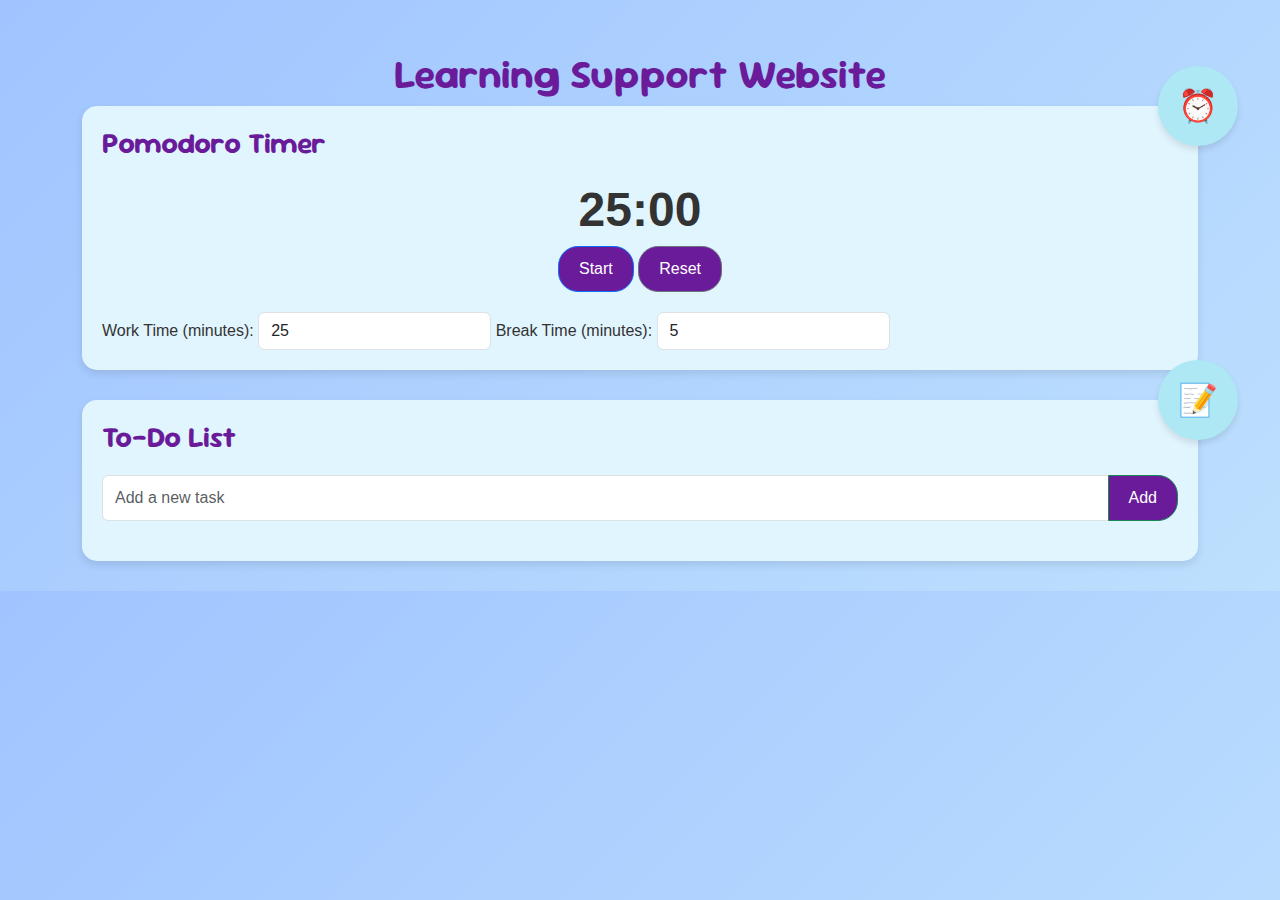
<file: index.html>
<!DOCTYPE html>
<html lang="en">
<head>
    <meta charset="UTF-8">
    <meta name="viewport" content="width=device-width, initial-scale=1.0">
    <title>Learning Support Website</title>
    
    <link rel="preconnect" href="https://fonts.googleapis.com">
<link rel="preconnect" href="https://fonts.gstatic.com" crossorigin>
<link href="https://fonts.googleapis.com/css2?family=Sour+Gummy:ital,wght@0,100..900;1,100..900&display=swap" rel="stylesheet"><link href="https://cdn.jsdelivr.net/npm/bootstrap@5.3.0/dist/css/bootstrap.min.css" rel="stylesheet">
<link rel="stylesheet" href="styles-index.css">
</head>
<body>
    <div id="main-website">
        <div class="container">
            <h1>Learning Support Website</h1>

            <!-- Pomodoro Timer -->
            <div class="pomodoro-timer">
                <div class="decoration-icon">⏰</div>
                <h2 class="section-title">Pomodoro Timer</h2>
                <div class="timer">
                    <h3 id="timer-display">25:00</h3>
                    <button id="start-timer" class="btn btn-primary">Start</button>
                    <button id="reset-timer" class="btn btn-secondary">Reset</button>
                </div>
                <div class="form-group">
                    <label for="work-time">Work Time (minutes): </label>
                    <input type="number" id="work-time" class="form-control d-inline w-auto" value="25">
                    <label for="break-time">Break Time (minutes): </label>
                    <input type="number" id="break-time" class="form-control d-inline w-auto" value="5">
                </div>
            </div>

            <!-- To-Do List -->
            <div class="to-do-list">
                <div class="decoration-icon">📝</div>
                <h2 class="section-title">To-Do List</h2>
                <div class="input-group">
                    <input type="text" id="new-task" class="form-control" placeholder="Add a new task">
                    <button id="add-task" class="btn btn-success">Add</button>
                </div>
                <ul id="task-list" class="list-group"></ul>
            </div>
        </div>
    </div>

    <script src="script.js"></script>
</body>
</html>
</file>
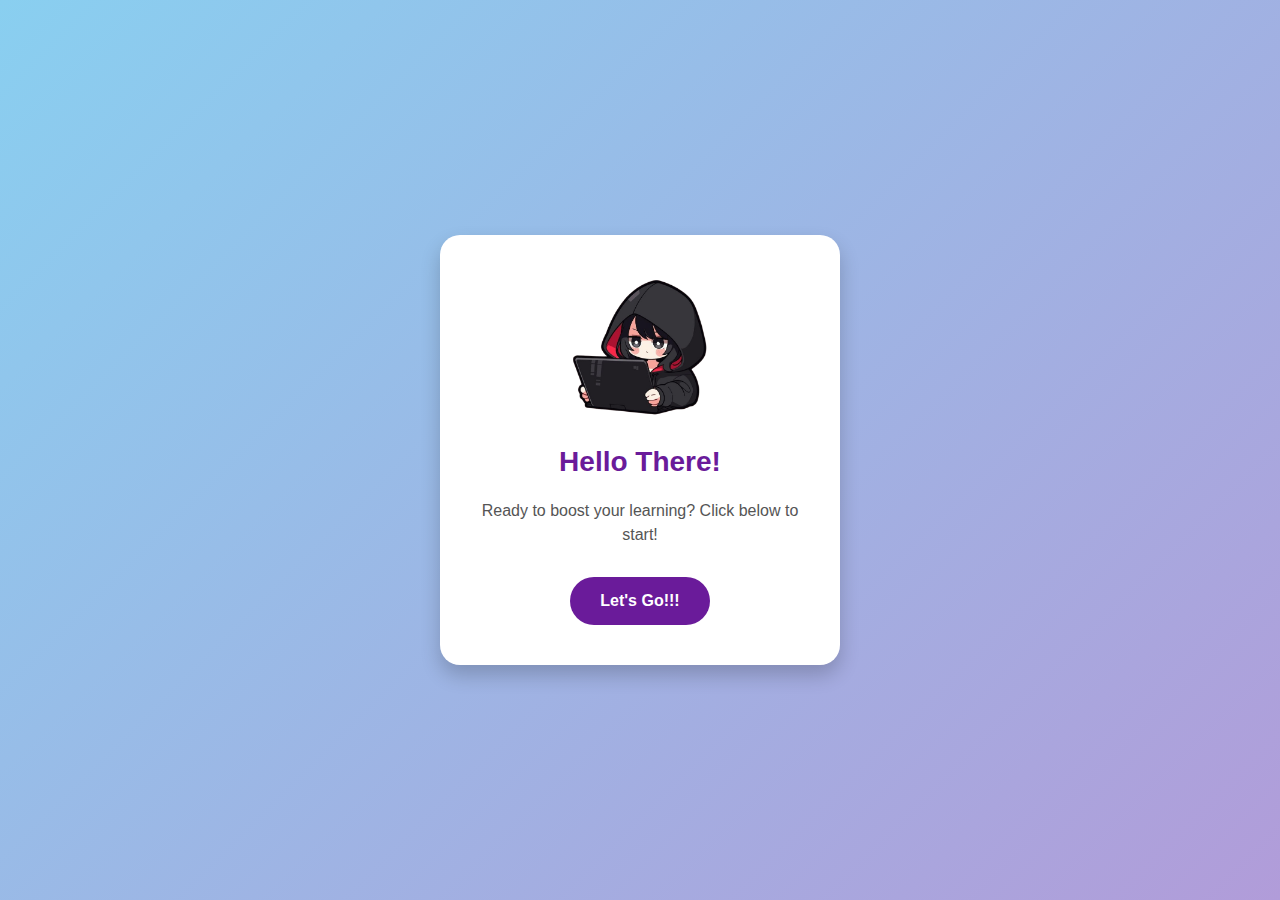
<file: login.html>
<!DOCTYPE html>
<html lang="en">
<head>
    <meta charset="UTF-8">
    <meta name="viewport" content="width=device-width, initial-scale=1.0">
    <title>Welcome - Learning Support</title>
    <link href="https://cdn.jsdelivr.net/npm/bootstrap@5.3.0/dist/css/bootstrap.min.css" rel="stylesheet">
    <link rel="stylesheet" href="styles-login.css">
</head>
<body>
    <div class="login-container">
        <img src="./asset/ilustration.png" 
             alt="Illustration" class="illustration">
        <h1 class="login-title">Hello There!</h1>
        <p class="login-desc">Ready to boost your learning? Click below to start!</p>
        <button class="btn-login" onclick="enterWebsite()">Let's Go!!!</button>
    </div>

    <script src="script.js"></script>
</body>
</html>
</file>
<file: styles-index.css>
body {
    font-family: 'Fredoka', sans-serif;
    background: linear-gradient(135deg, #a0c4ff, #bde0fe);
    color: #333;
}

h1, h2 {
    font-family: "Sour Gummy", serif;
    color:  #6a1b9a;
    font-weight: bold;
}

.container {
    margin-top: 50px;
}

.container h1{
    text-align: center;
}


.pomodoro-timer, .to-do-list {
    background: #e1f5fe;
    border-radius: 15px;
    box-shadow: 0 4px 8px rgba(0, 0, 0, 0.1);
    padding: 20px;
    margin-bottom: 30px;
    position: relative;
}

.section-title {
    font-size: 1.8rem;
    margin-bottom: 20px;
}

.pomodoro-timer .timer {
    text-align: center;
    margin-bottom: 20px;
}

#timer-display {
    font-size: 3rem;
    font-weight: bold;
    
}

.btn {
    border-radius: 20px;
    padding: 10px 20px;
    background-color: #6a1b9a;
}

.btn:hover{
    transform: scale(1.05);
    background-color: #4a0072;

}

.to-do-list .input-group {
    margin-bottom: 20px;
}

#task-list {
    max-height: 300px;
    overflow-y: auto;
}

#task-list li {
    display: flex;
    justify-content: space-between;
    align-items: center;
    padding: 10px;
    margin-bottom: 5px;
    border-radius: 10px;
    background: #caf0f8;
    box-shadow: 0 2px 4px rgba(0, 0, 0, 0.1);
}

.decoration-icon {
    position: absolute;
    top: -40px;
    right: -40px;
    width: 80px;
    height: 80px;
    background: #ade8f4;
    border-radius: 50%;
    display: flex;
    justify-content: center;
    align-items: center;
    font-size: 2rem;
    color: #023e8a;
    box-shadow: 0 4px 6px rgba(0, 0, 0, 0.1);
}

.decoration-icon i {
    font-size: 2rem;
}
</file>
<file: styles-login.css>
body {
    margin: 0;
    padding: 0;
    font-family: 'Poppins', sans-serif;
    background: linear-gradient(135deg, #89cff0, #b19cd9);
    display: flex;
    justify-content: center;
    align-items: center;
    height: 100vh;
    overflow: hidden;
}
.login-container {
    background: #fff;
    border-radius: 20px;
    box-shadow: 0px 10px 20px rgba(0, 0, 0, 0.2);
    padding: 40px;
    width: 90%;
    max-width: 400px;
    text-align: center;
}

.login-container img{
    width: 150px;
    height: 150px;
}
.login-title {
    font-size: 28px;
    font-weight: bold;
    color: #6a1b9a;
    margin-bottom: 20px;
}
.login-desc {
    font-size: 16px;
    color: #555;
    margin-bottom: 30px;
}
.btn-login {
    background-color: #6a1b9a;
    color: #fff;
    border: none;
    border-radius: 30px;
    padding: 12px 30px;
    font-size: 16px;
    font-weight: bold;
    transition: transform 0.3s ease, background-color 0.3s ease;
}
.btn-login:hover {
    transform: scale(1.05);
    background-color: #4a0072;
}
.illustration {
    max-width: 200px;
    margin-bottom: 20px;
    animation: float 4s ease-in-out infinite;
}
@keyframes float {
    0%, 100% {
        transform: translateY(0);
    }
    50% {
        transform: translateY(-10px);
    }
}
</file>
